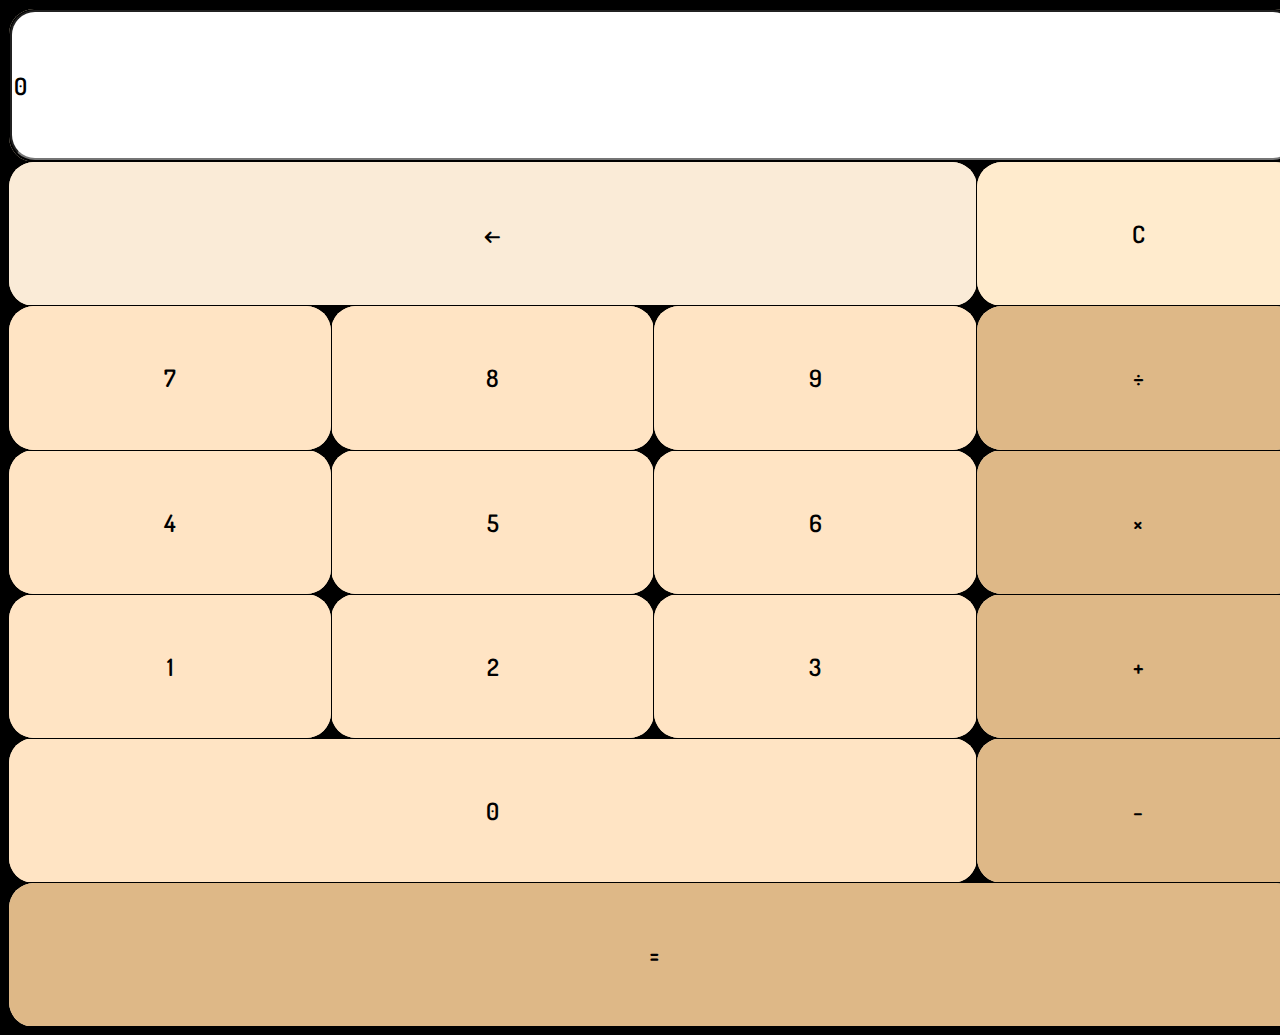
<file: index.html>
<!DOCTYPE html>
<html lang="en">
<head>
    <meta charset="UTF-8">
    <meta name="viewport" content="width=device-width, initial-scale=1.0">
    <link rel="stylesheet" href="/style/calculator-styling.css"/>
    <title>FNB Calculator App</title>
    <link rel="icon" href="/assets/icons8-calculator-94.png" type="x-image/icon"/>
</head>
<body>
  <table>
    <tr>
      <td colspan="4">
       <input type="text" id="inputBox" value="0"/>
    </td>
  </tr>

<!--numbers and operators added using the table format-->

<tr>
      <td class="backspaceBtn"colspan="3" onclick="backspaceBtnPressed()">←</td>
      <td class ="cancelBtn" onclick="cancelBtnPressed()">C</td>
    </tr>
  <tr>
    <td class="digiBtn" onclick="digitBtnPressed(7)">7</td>
    <td class="digiBtn" onclick="digitBtnPressed(8)">8</td>
    <td class="digiBtn" onclick="digitBtnPressed(9)">9</td>
    <td class="operatorBtn" onclick="operatorBtnPressed('÷')">÷</td>
    </tr>
  <tr>
    <td class="digiBtn" onclick="digitBtnPressed(4)">4</td>
    <td class="digiBtn" onclick="digitBtnPressed(5)">5</td>
    <td  class="digiBtn" onclick="digitBtnPressed(6)">6</td>
    <td class="operatorBtn" onclick="operatorBtnPressed('×')">×</td>
    </tr>
  <tr>
    <td class="digiBtn" onclick="digitBtnPressed(1)">1</td>
    <td class="digiBtn" onclick="digitBtnPressed(2)">2</td>
    <td class="digiBtn" onclick="digitBtnPressed(3)">3</td>
    <td class="operatorBtn" onclick="operatorBtnPressed('+')">+</td>
    </tr>
  <tr>
    <td class="digiBtn" colspan="3" onclick="digitBtnPressed(0)">0</td>
    <td class="operatorBtn" onclick="operatorBtnPressed('-')">-</td>
    </tr>
    <tr>
      <td class ="operatorBtn" colspan="4" onclick="equalsBtnPressed()">=</td>
    </tr>
  </table>
  <script src="/functions/script.js" >
  </script>
</body>

</html>
</file>
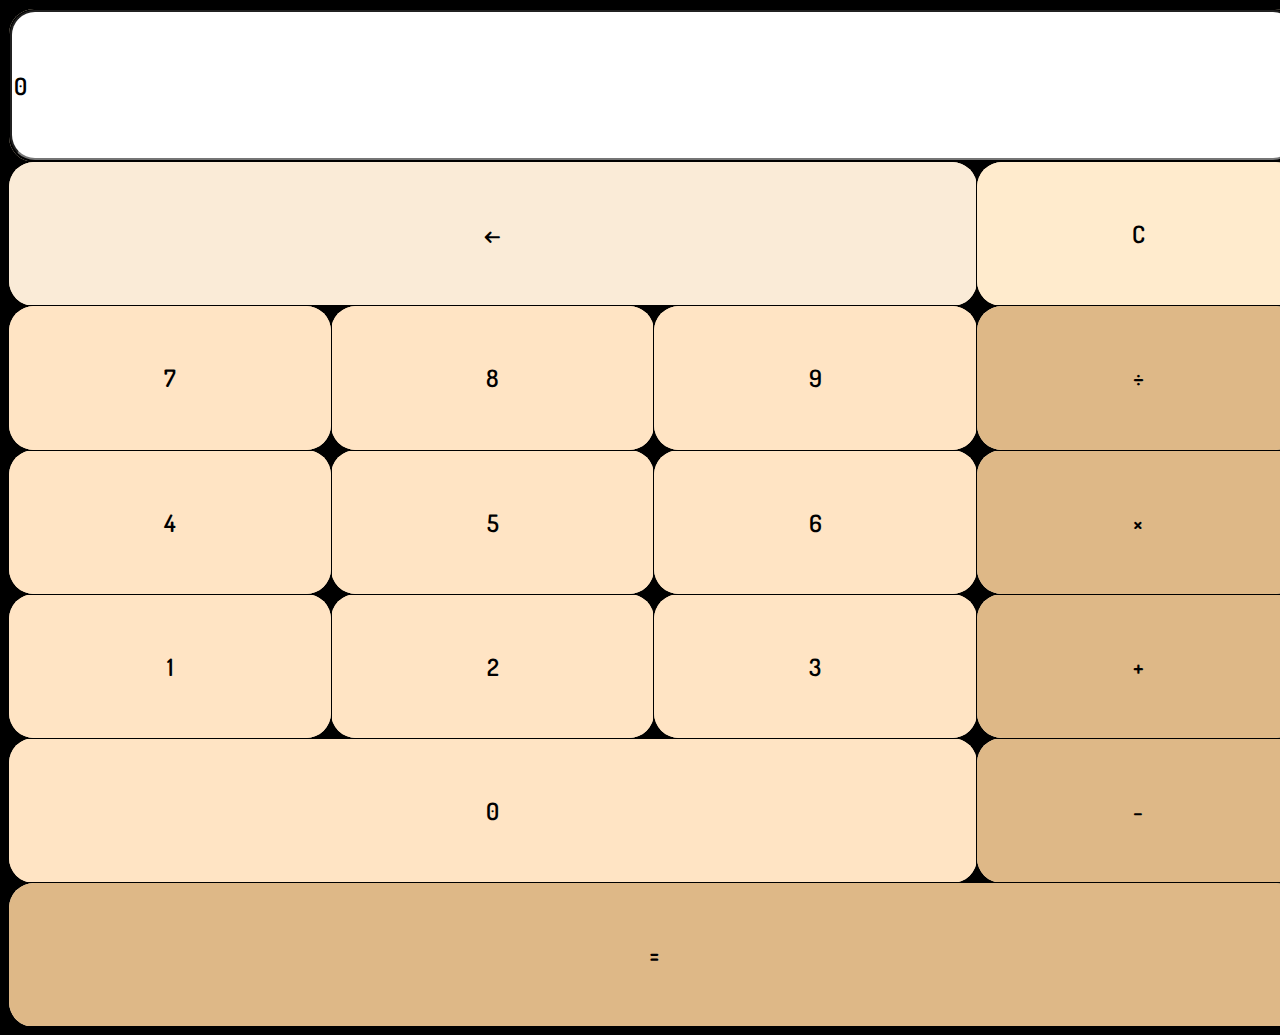
<file: calculator.html>
<!DOCTYPE html>
<html lang="en">
<head>
    <meta charset="UTF-8">
    <meta name="viewport" content="width=device-width, initial-scale=1.0">
    <link rel="stylesheet" href="./style/calculator-styling.css"/>
    <title>FNB Calculator App</title>
    <link rel="icon" href="./assets/icons8-calculator-94.png" type="x-image/icon"/>
</head>
<body>
  <table>
    <tr>
      <td colspan="4">
       <input type="text" id="inputBox" value="0"/>
    </td>
  </tr>

<!--numbers and operators added using the table format-->

<tr>
      <td class="backspaceBtn"colspan="3" onclick="backspaceBtnPressed()">←</td>
      <td class ="cancelBtn" onclick="cancelBtnPressed()">C</td>
    </tr>
  <tr>
    <td class="digiBtn" onclick="digitBtnPressed(7)">7</td>
    <td class="digiBtn" onclick="digitBtnPressed(8)">8</td>
    <td class="digiBtn" onclick="digitBtnPressed(9)">9</td>
    <td class="operatorBtn" onclick="operatorBtnPressed('÷')">÷</td>
    </tr>
  <tr>
    <td class="digiBtn" onclick="digitBtnPressed(4)">4</td>
    <td class="digiBtn" onclick="digitBtnPressed(5)">5</td>
    <td  class="digiBtn" onclick="digitBtnPressed(6)">6</td>
    <td class="operatorBtn" onclick="operatorBtnPressed('×')">×</td>
    </tr>
  <tr>
    <td class="digiBtn" onclick="digitBtnPressed(1)">1</td>
    <td class="digiBtn" onclick="digitBtnPressed(2)">2</td>
    <td class="digiBtn" onclick="digitBtnPressed(3)">3</td>
    <td class="operatorBtn" onclick="operatorBtnPressed('+')">+</td>
    </tr>
  <tr>
    <td class="digiBtn" colspan="3" onclick="digitBtnPressed(0)">0</td>
    <td class="operatorBtn" onclick="operatorBtnPressed('-')">-</td>
    </tr>
    <tr>
      <td class ="operatorBtn" colspan="4" onclick="equalsBtnPressed()">=</td>
    </tr>
  </table>
  <script src="./functions/script.js" >
  </script>
</body>

</html>
</file>
<file: style/calculator-styling.css>
@import url('https://fonts.googleapis.com/css2?family=Dosis:wght@200..800&display=swap');
*{
    background: black;
}
#inputBox{
    background-color: white;
    font-family: 'Dosis', sans-serif;
    font-weight: 600;
    width: 100%;
    font-size: x-large;
    border-collapse: collapse;
    border-radius: 25px;
}
tr #inputBox {
height: 16.02vh;
}
td #inputBox{
    width: 100vw
}

table{
    text-align: center;
    font-family: 'Dosis', 'sans-serif';
    font-weight: 600;
    border-collapse: collapse;
    font-size: x-large;
}
tr{
    height: 16.02vh;
    background-color: blanchedalmond;
}
td{
    width: 25vw;
   border-radius: 25px;
   border: 1px solid ;
}
.digiBtn{
    background-color: bisque;
}

.operatorBtn{
    background-color: burlywood;
}
.backspaceBtn{
    background-color: antiquewhite;
}

.cancelBtn{
    background-color: blanchedalmond;
}
</file>
